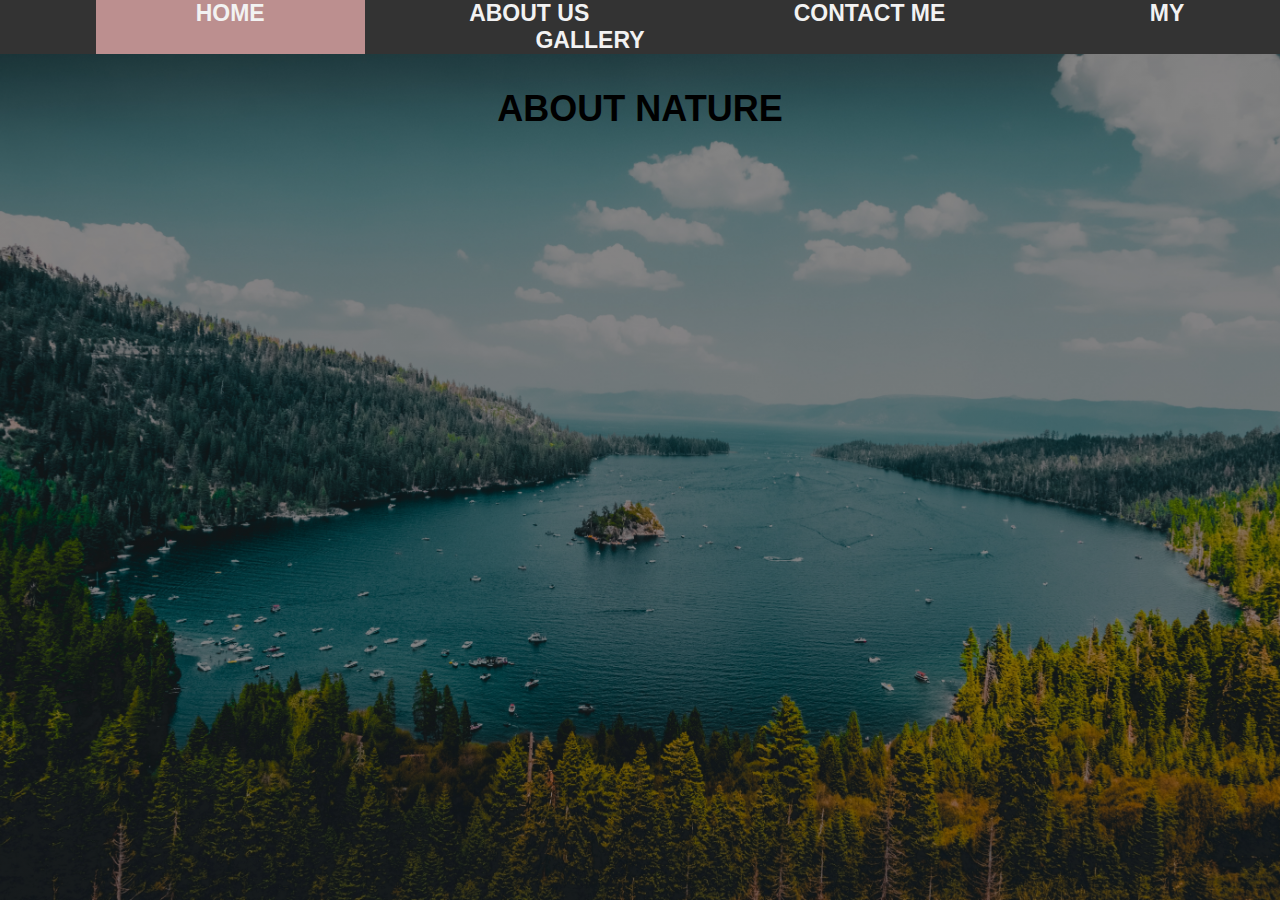
<file: index.html>
<!DOCTYPE HTML>
<html>

<head>
    <title>Home page</title>
      <link rel="stylesheet" href="index.css">
</head>

<body>
   <div class="header">
     <div class="nav">
        <a class="current" href="index.html">HOME</a>
        <a href="about.html">ABOUT US</a>
        <a href="contact.html">CONTACT ME</a>
        <a href="gallery.html">MY GALLERY</a>
      </div>

    <h1>ABOUT NATURE</h1>
   </div>

</body>

</html>
</file>
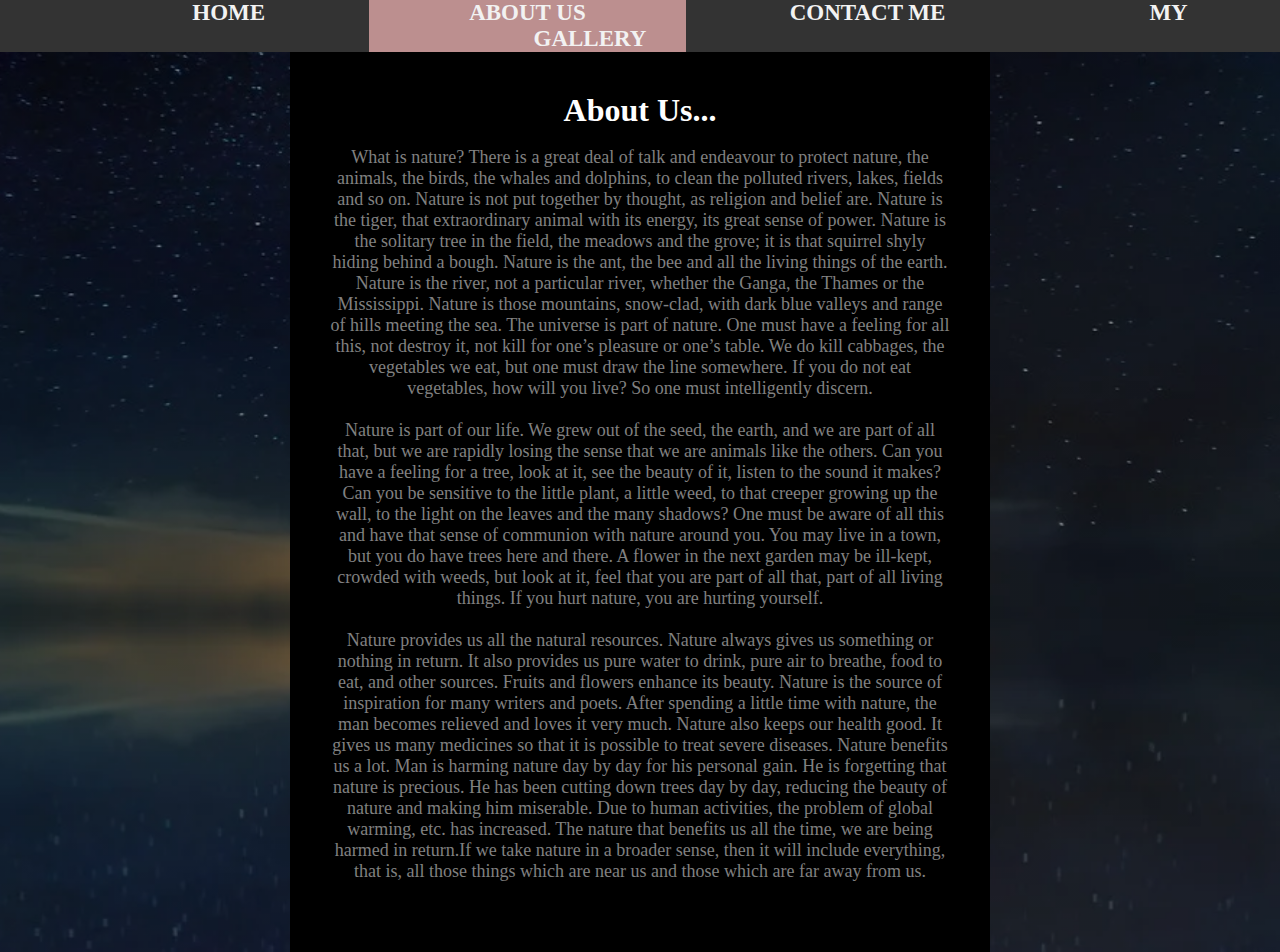
<file: about.html>
<!DOCTYPE HTML>
<html>
    <head>
        <title>About Us page</title>
        <link rel="stylesheet" href="aboutus.css">
    </head>
    <body>
        <div class="nav">
            <a  href="index.html">HOME</a>
             <a class="current" href="about.html">ABOUT US</a>
             <a href="contact.html">CONTACT ME</a>
             <a href="gallery.html">MY GALLERY</a>
         </div>
        
         <div class="headers">
            <div class="main">
                <h1>About Us...</h1>
                <br>
                <p>
              
                    What is nature? There is a great deal of talk and endeavour to protect nature, the animals, the birds,
                     the whales and dolphins, to clean the polluted rivers, lakes, fields and so on. Nature is not put
                      together by thought, as religion and belief are. Nature is the tiger, that extraordinary animal with
                    its energy, its great sense of power. Nature is the solitary tree in the field, the meadows and 
                       the grove; it is that squirrel shyly hiding behind a bough. Nature is the ant, the bee and all the 
                       living things of the earth. Nature is the river, not a particular river, whether the Ganga, the
                        Thames or the Mississippi. Nature is those mountains, snow-clad, with dark blue valleys and range 
                        of hills meeting the sea. The universe is part of nature. One must have a feeling for all this,
                         not destroy it, not kill for one’s pleasure or one’s table. We do kill cabbages, the vegetables 
                         we eat, but one must draw the line somewhere. If you do not eat vegetables, how will you live?
                          So one must intelligently discern.<br><br>
                    
                          Nature is part of our life. We grew out of the seed, the earth, and we are part of all that, 
                          but we are rapidly losing the sense that we are animals like the others. Can you have a feeling 
                          for a tree, look at it, see the beauty of it, listen to the sound it makes? Can you be sensitive 
                          to the little plant, a little weed, to that creeper growing up the wall, to the light on the
                           leaves and the many shadows? One must be aware of all this and have that sense of communion
                            with nature around you. You may live in a town, but you do have trees here and there. A flower
                             in the next garden may be ill-kept, crowded with weeds, but look at it, feel that you are part 
                             of all that, part of all living things. If you hurt nature, you are hurting yourself.
                             <br><br>
                             Nature provides us all the natural resources. Nature always gives us something or nothing 
                             in return. It also provides us pure water to drink, pure air to breathe, food to eat, and 
                             other sources. Fruits and flowers enhance its beauty. Nature is the source of inspiration for 
                             many writers and poets. After spending a little time with nature, the man becomes relieved and 
                             loves it very much. Nature also keeps our health good. It gives us many medicines so that it is 
                             possible to treat severe diseases. Nature benefits us a lot.

                            Man is harming nature day by day for his personal gain. He is forgetting that nature is precious. 
                            He has been cutting down trees day by day, reducing the beauty of nature and making him miserable. 
                            Due to human activities, the problem of global warming, etc. has increased. The nature that benefits 
                            us all the time, we are being harmed in return.If we take nature in a broader sense, then it will
                             include everything, that is, all those things which are near us and those which are far away from us.



                </p>
                    
            </div>
    </body>
</html>
</file>
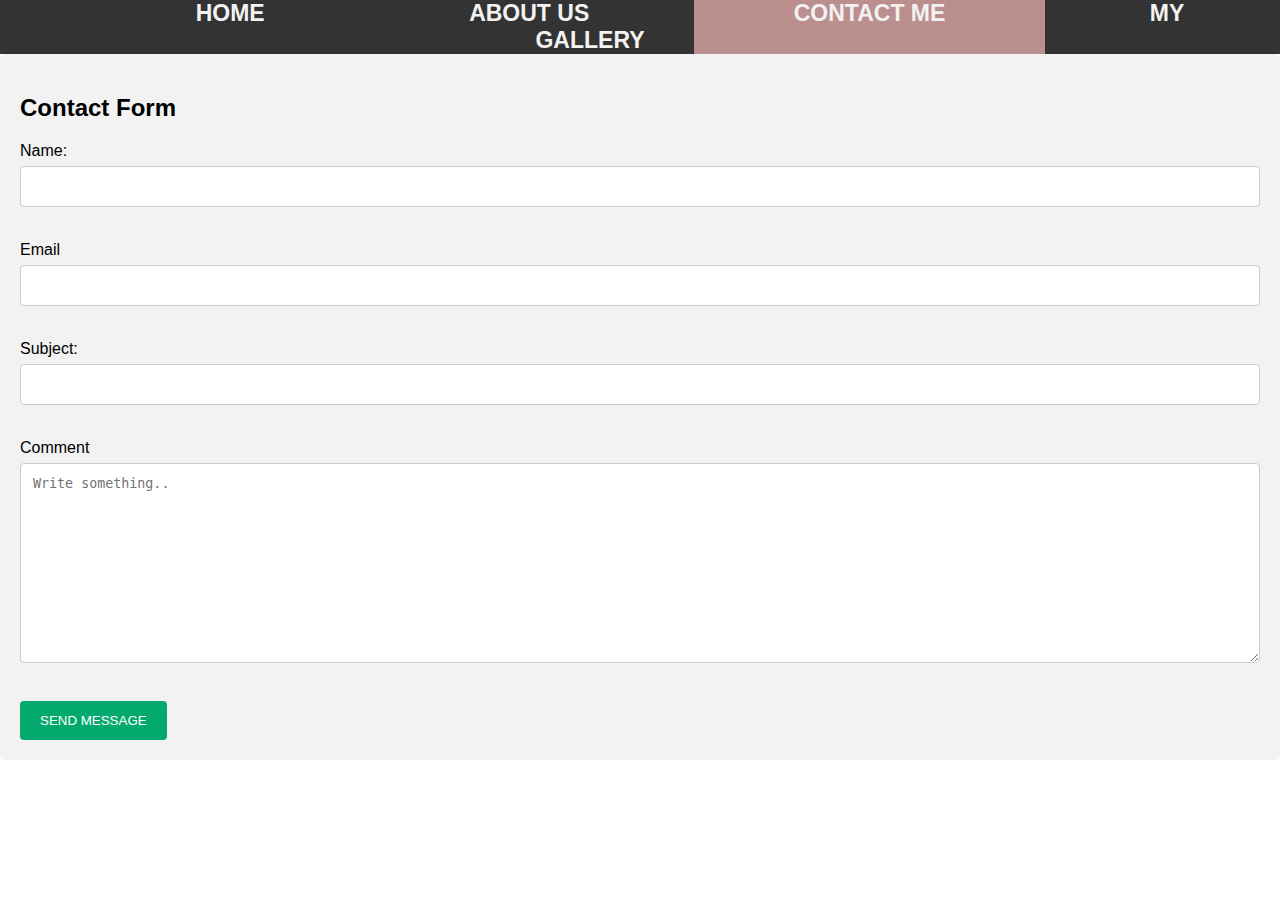
<file: contact.html>
<!DOCTYPE HTML>
<html>
    <head>
        <title>Contact page</title>
        <link rel="stylesheet" href="contact.css">
    
    </head>
    <body>
        <div class="nav">
            <a  href="index.html">HOME</a>
             <a href="about.html">ABOUT US</a>
             <a class="current" href="contact.html">CONTACT ME</a>
             <a href="gallery.html">MY GALLERY</a>
         </div>
      <div class="container">
        <h2>Contact Form</h2>
        <form>
            <label>Name: </label> <br>  
            <input type="text"> <br> <br>  
            <label>Email</label> <br>  
            <input type="email">  <br> <br> 
            <label>Subject: </label> <br>  
            <input type="text"> <br> <br> 
            <label>Comment </label> <br>  
     
            <textarea id="subject" name="subject" placeholder="Write something.." style="height:200px"></textarea><br><br>
          
            <input type="submit" value="SEND MESSAGE">  
        </form>
      </div>
    </body>
</html>
</file>
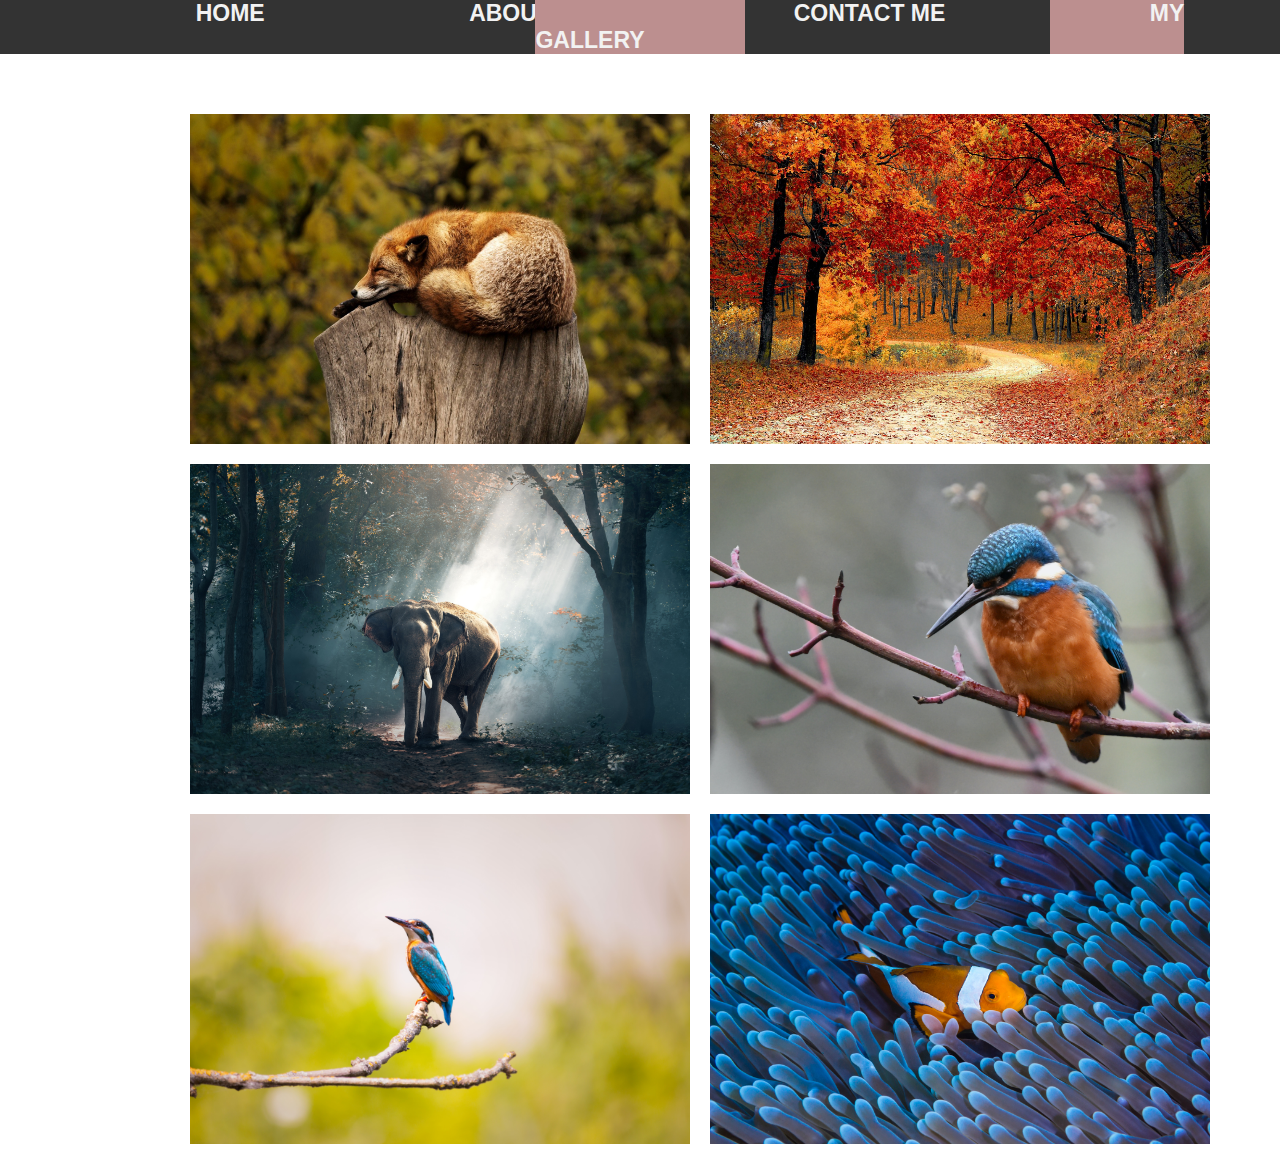
<file: gallery.html>
<!DOCTYPE HTML>
<html>
    <head>
        <title>Gallery page</title>
        <link rel="stylesheet" href="gallery.css">
    </head>
    <body>

        <div class="nav">
            <a  href="index.html">HOME</a>
             <a href="about.html">ABOUT US</a>
             <a href="contact.html">CONTACT ME</a>
             <a class="current" href="gallery.html">MY GALLERY</a>
         </div>
         <div class="gallery">
            <img src="images/nature1.jpg" width="500" height="330" class="galimg galimg1">
            <img src="images/nature2.jpg" width="500" height="330" class="galimg galimg2">
            <img src="images/nature3.jpg" width="500" height="330" class="galimg galimg3">
            <img src="images/bird1.jpg" width="500" height="330" class="galimg galimg4">
            <img src="images/wild1.jpg" width="500" height="330" class="galimg galimg5">
            <img src="images/fish1.jpg" width="500"height="330" class="galimg galimg6">
        </div>
    
    </body>
</html>
</file>
<file: index.css>
/*#nav{
    background-color: rgb(100, 132, 237);
    height: 35px;
    font-size: 25px;
    font-weight: 100;
}
ul{
    padding: 0;
    margin:0;
    list-style-type: none;
    text-align: center;
}
li{
    display: inline;
    padding: 15px;
    vertical-align: middle;
}
a{
    text-decoration: none;
    color: white;
    padding: 8px 8px 8px 8px;
    vertical-align: middle;
}
a:hover{
    color: black;
    background-color: whitesmoke;
}
#nav li a.current{
    color: black;
  background-color: whitesmoke;
 }*/

body{
    margin: 0;
    padding: 10;
    font-family: Arial, Helvetica, sans-serif;
}
.nav{
    overflow: hidden;
    background: #333;
    text-align: center;
}
.nav a{
    float: none;
    color: #f2f2f2;
    text-align: center;
    padding: 20px 20px;
    text-decoration: none;
    width: 1000px;
    max-height: 1000px;
    font-size: 23px;
    font-weight: bold;
    text-transform: uppercase;
    vertical-align: middle;
    height: 200px;
    padding: 100px 100px 100px 100px;

    
}
.nav a:hover{
    color:  #000;
    background: #ddd;
}
.nav a.current{
    background: rosybrown;
}
.header{
    height:100%;
    width:100%;
    background-image:linear-gradient(rgba(0,0,0,0.4),rgba(0,0,0,0.4)),url(image1.jpg) ;
    background-position: center;
    background-size: cover;
    position: absolute;

}
.header h1{
    font-size: 36px;
    line-height: 60px;
    margin: 25px 0;
    text-align: center;
}
</file>
<file: aboutus.css>
body{
    margin: 0;
    padding: 10;
    font-family: Arial, Helvetica, sans-serif;
}
.nav{
    overflow: hidden;
    background: #333;
    text-align: center;
}
.nav a{
    float: none;
    color: #f2f2f2;
    text-align: center;
    padding: 20px 20px;
    text-decoration: none;
    width: 1000px;
    max-height: 1000px;
    font-size: 23px;
    font-weight: bold;
    text-transform: uppercase;
    vertical-align: middle;
    height: 200px;
    padding: 100px 100px 100px 100px;

    
}
.nav a:hover{
    color:  #000;
    background: #ddd;
}
.nav a.current{
    background: rosybrown;
}

*{
    margin: 0;
    padding: 0;
    box-sizing: border-box;
}
p{
   color: grey;
   font-size: large;

}


body{
    margin: 0;
    padding: 0;
    font-family: century Gothic;
}
.headers{
    height:100%;
    width:100%;
    background-image:linear-gradient(rgba(0,0,0,0.4),rgba(0,0,0,0.4)),url(image2.webp) ;
    background-position: center;
    background-size: cover;
    position: absolute;

}
.main{
    width: 700px;
    height: 900px;
    background:black;
    color:white;
    text-align: center;
    padding: 40px;
    position: absolute;
    top: 50%;
    left: 50%;
    transform: translate(-50%,-50%);
}
</file>
<file: contact.css>
body{
    margin: 0;
    padding: 10;
    font-family: Arial, Helvetica, sans-serif;
}
.nav{
    overflow: hidden;
    background: #333;
    text-align: center;
}
.nav a{
    float: none;
    color: #f2f2f2;
    text-align: center;
    padding: 20px 20px;
    text-decoration: none;
    width: 1000px;
    max-height: 1000px;
    font-size: 23px;
    font-weight: bold;
    text-transform: uppercase;
    vertical-align: middle;
    height: 200px;
    padding: 100px 100px 100px 100px;

    
}
.nav a:hover{
    color:  #000;
    background: #ddd;
}
.nav a.current{
    background: rosybrown;
}

input[type=text], select, textarea {
    width: 100%; /* Full width */
    padding: 12px; /* Some padding */ 
    border: 1px solid #ccc; /* Gray border */
    border-radius: 4px; /* Rounded borders */
    box-sizing: border-box; /* Make sure that padding and width stays in place */
    margin-top: 6px; /* Add a top margin */
    margin-bottom: 16px; /* Bottom margin */
    resize: vertical /* Allow the user to vertically resize the textarea (not horizontally) */
  }
  input[type=email], select, textarea {
    width: 100%; /* Full width */
    padding: 12px; /* Some padding */ 
    border: 1px solid #ccc; /* Gray border */
    border-radius: 4px; /* Rounded borders */
    box-sizing: border-box; /* Make sure that padding and width stays in place */
    margin-top: 6px; /* Add a top margin */
    margin-bottom: 16px; /* Bottom margin */
    resize: vertical /* Allow the user to vertically resize the textarea (not horizontally) */
  }
  
  input[type=submit] {
    background-color: #04AA6D;
    color: white;
    padding: 12px 20px;
    border: none;
    border-radius: 4px;
    cursor: pointer;
  }

  input[type=submit]:hover {
    background-color: #45a049;
  }

  .container {
    border-radius: 5px;
    background-color: #f2f2f2;
    padding: 20px;
  }
</file>
<file: gallery.css>
body{
    margin: 0;
    padding: 10;
    font-family: Arial, Helvetica, sans-serif;
}
.nav{
    overflow: hidden;
    background: #333;
    text-align: center;
}
.nav a{
    float: none;
    color: #f2f2f2;
    text-align: center;
    padding: 20px 20px;
    text-decoration: none;
    width: 1000px;
    max-height: 1000px;
    font-size: 23px;
    font-weight: bold;
    text-transform: uppercase;
    vertical-align: middle;
    height: 200px;
    padding: 100px 100px 100px 100px;

    
}
.nav a:hover{
    color:  #000;
    background: #ddd;
}
.nav a.current{
    background: rosybrown;
}

.gallery{
    margin-left:180px;
    display: flex;
    flex-wrap: wrap;
    flex-direction: row;
    justify-content: flex-start;
    align-items: center;
    margin-top:50px;
}

.galimg{
    margin:10px;
}
</file>
